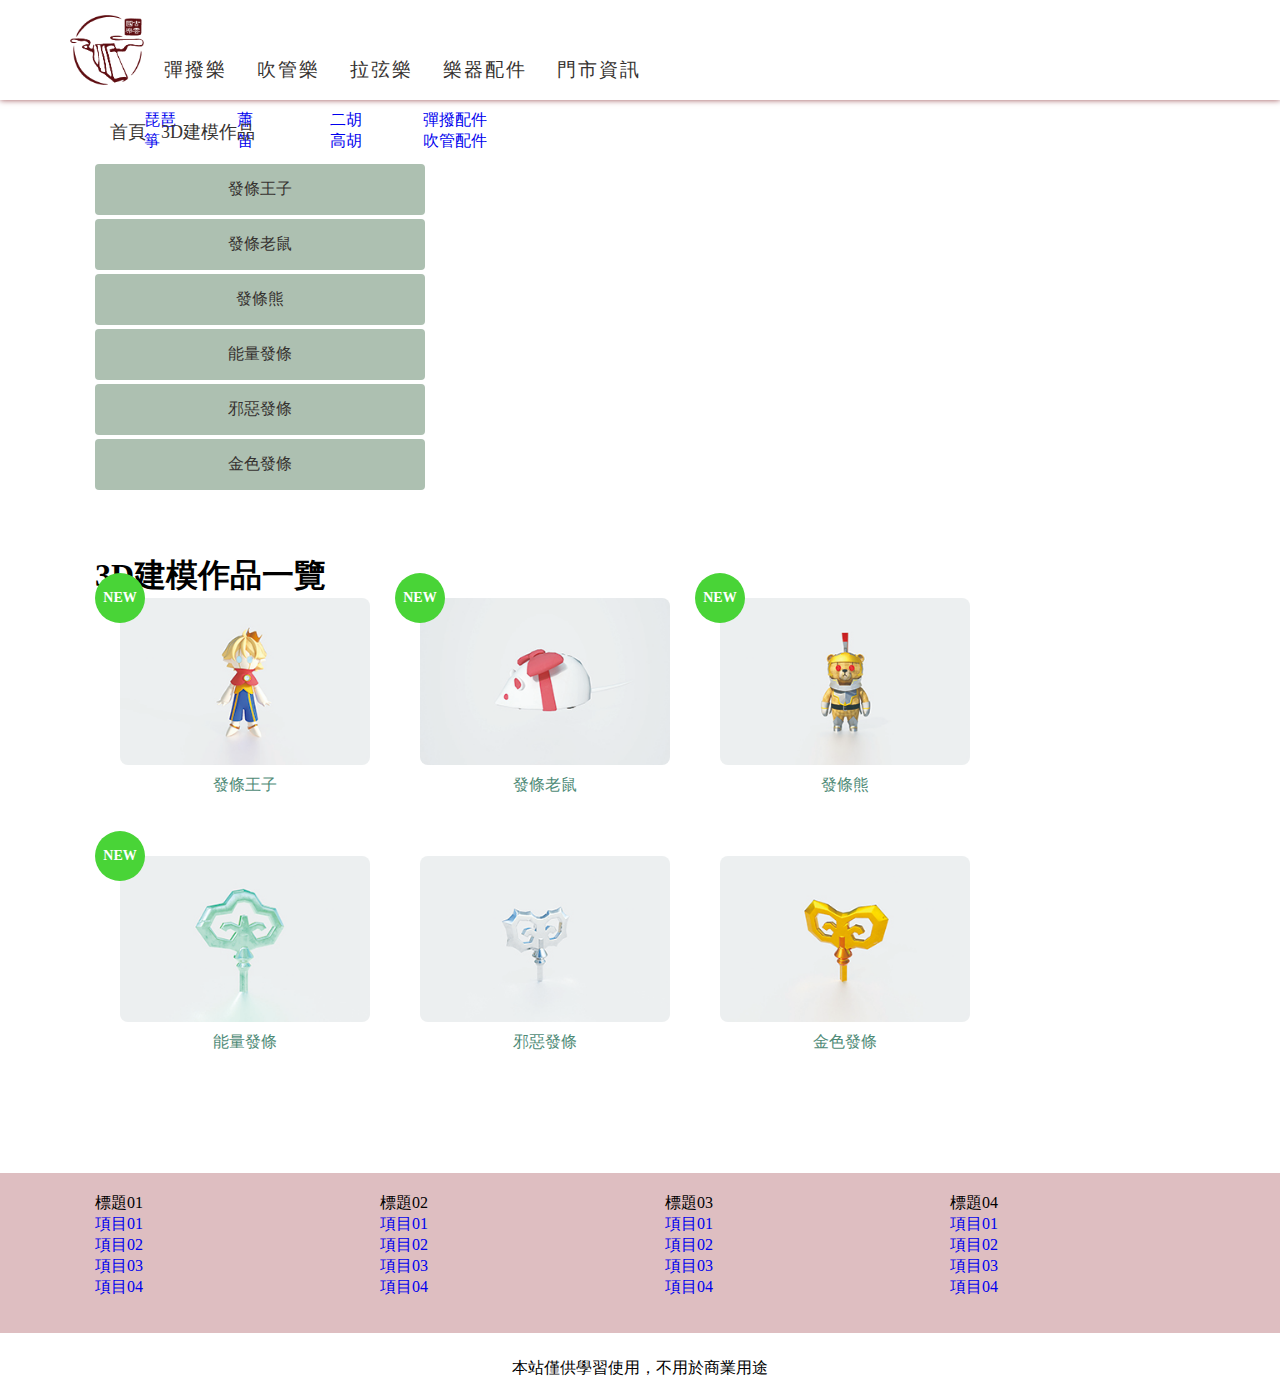
<file: design-list-teach.html>
<!DOCTYPE html>
<html lang="en">
  <head>
    <meta charset="UTF-8">
    <meta http-equiv="X-UA-Compatible" content="IE=edge">
    <meta name="viewport" content="width=device-width, initial-scale=1.0">
    <title>古雲國樂</title>
    <link rel="stylesheet" href="public/css/style.css">
  </head>
  <body>
    <!-- header start-->
    <header>
      <div class="container">
        <div class="row flex-start">
          <h1><a href="index.html"> <img src="public/images/logo_KU_YUN.png" alt=""></a></h1><a class="icon-menu" href="#">Menu </a>
          <nav>
            <ul>
              <li><a href="about-us.html">彈撥樂</a>
                <ul class="submenu"> 
                  <li> <a href="design-list-teach.html">琵琶</a></li>
                  <li><a href="design-list-teach.html">箏</a></li>
                </ul>
              </li>
              <li><a href="design-list-teach.html">吹管樂</a>
                <ul class="submenu"> 
                  <li> <a href="design-list-teach.html">蕭</a></li>
                  <li><a href="design-list-teach.html">笛</a></li>
                </ul>
              </li>
              <li><a href="#">拉弦樂</a>
                <ul class="submenu"> 
                  <li> <a href="design-work.html">二胡</a></li>
                  <li><a href="design-work.html">高胡 </a></li>
                </ul>
              </li>
              <li><a href="#">樂器配件</a>
                <ul class="submenu"> 
                  <li> <a href="design-work.html">彈撥配件</a></li>
                  <li><a href="design-work.html">吹管配件 </a></li>
                </ul>
              </li>
              <li><a href="#">門市資訊</a></li>
            </ul>
          </nav>
        </div>
      </div>
    </header>
    <!-- header end-->
    <!-- content start-->
    <div class="container">
      <div class="row">
        <ul class="col-12 breadcrumb">
          <li class="bread"><a href="index.html">首頁            </a></li>
          <li class="bread"><a href="#">3D建模作品</a></li>
        </ul>
        <aside class="col-12 col-md-3 col-lg-4">
          <ul>
            <li><a class="btn-primary" href="">發條王子</a></li>
            <li><a class="btn-primary" href="">發條老鼠</a></li>
            <li><a class="btn-primary" href="">發條熊</a></li>
            <li><a class="btn-primary" href="">能量發條</a></li>
            <li><a class="btn-primary" href="">邪惡發條</a></li>
            <li><a class="btn-primary" href="">金色發條</a></li>
          </ul>
        </aside>
        <main class="col-12 col-md-9 col-lg-10">
          <h2 class="text-left">3D建模作品一覽</h2>
          <div class="row">
            <!-- work start-->
            <div class="col-12 col-md-4 text-center"><a class="img-wrap" href="#">
                <div class="img-overlay"><img class="img-fluid img-rounded img-transition" src="public/images/model01.jpg" alt=""></div><span class="icon-new">NEW</span></a><a class="text-primary" href="#">發條王子</a></div>
            <!-- work end-->
            <!-- work start-->
            <div class="col-12 col-md-4 text-center"><a class="img-wrap" href="#">
                <div class="img-overlay"><img class="img-fluid img-rounded img-transition" src="public/images/model02.jpg" alt=""></div><span class="icon-new">NEW</span></a><a class="text-primary" href="#">發條老鼠</a></div>
            <!-- work end-->
            <!-- work start-->
            <div class="col-12 col-md-4 text-center"><a class="img-wrap" href="#">
                <div class="img-overlay"><img class="img-fluid img-rounded img-transition" src="public/images/model03.jpg" alt=""></div><span class="icon-new">NEW</span></a><a class="text-primary" href="#">發條熊</a></div>
            <!-- work end-->
            <!-- work start-->
            <div class="col-12 col-md-4 text-center"><a class="img-wrap" href="#">
                <div class="img-overlay"><img class="img-fluid img-rounded img-transition" src="public/images/c03-1.jpg" alt=""></div><span class="icon-new">NEW</span></a><a class="text-primary" href="#">能量發條</a></div>
            <!-- work end-->
            <!-- work start-->
            <div class="col-12 col-md-4 text-center"><a class="img-wrap" href="#">
                <div class="img-overlay"><img class="img-fluid img-rounded img-transition" src="public/images/c02-3.jpg" alt=""></div></a><a class="text-primary" href="#">邪惡發條</a></div>
            <!-- work end-->
            <!-- work start-->
            <div class="col-12 col-md-4 text-center"><a class="img-wrap" href="#">
                <div class="img-overlay"><img class="img-fluid img-rounded img-transition" src="public/images/c01-3.jpg" alt=""></div></a><a class="text-primary" href="#">金色發條</a></div>
            <!-- work end-->
            <!-- content end-->
            <!-- footer>.container>.row>dl.col-3*5>dt{標題$$}+dd*4>a{項目$$}^^^p.copyright.text-center{copyright}-->
          </div>
        </main>
      </div>
    </div>
    <footer>
      <div class="container">
        <div class="row">
          <dl class="col-12 col-md-3">
            <dt>標題01</dt>
            <dd><a href="#">項目01</a></dd>
            <dd><a href="#">項目02</a></dd>
            <dd><a href="#">項目03</a></dd>
            <dd><a href="#">項目04</a></dd>
          </dl>
          <dl class="col-12 col-md-3">
            <dt>標題02</dt>
            <dd><a href="#">項目01</a></dd>
            <dd><a href="#">項目02</a></dd>
            <dd><a href="#">項目03</a></dd>
            <dd><a href="#">項目04</a></dd>
          </dl>
          <dl class="col-12 col-md-3">
            <dt>標題03</dt>
            <dd><a href="#">項目01</a></dd>
            <dd><a href="#">項目02</a></dd>
            <dd><a href="#">項目03</a></dd>
            <dd><a href="#">項目04</a></dd>
          </dl>
          <dl class="col-12 col-md-3">
            <dt>標題04</dt>
            <dd><a href="#">項目01</a></dd>
            <dd><a href="#">項目02</a></dd>
            <dd><a href="#">項目03</a></dd>
            <dd><a href="#">項目04</a></dd>
          </dl>
        </div>
        <p class="copyright text-center">本站僅供學習使用，不用於商業用途        </p>
      </div>
    </footer>
  </body>
</html>
</file>
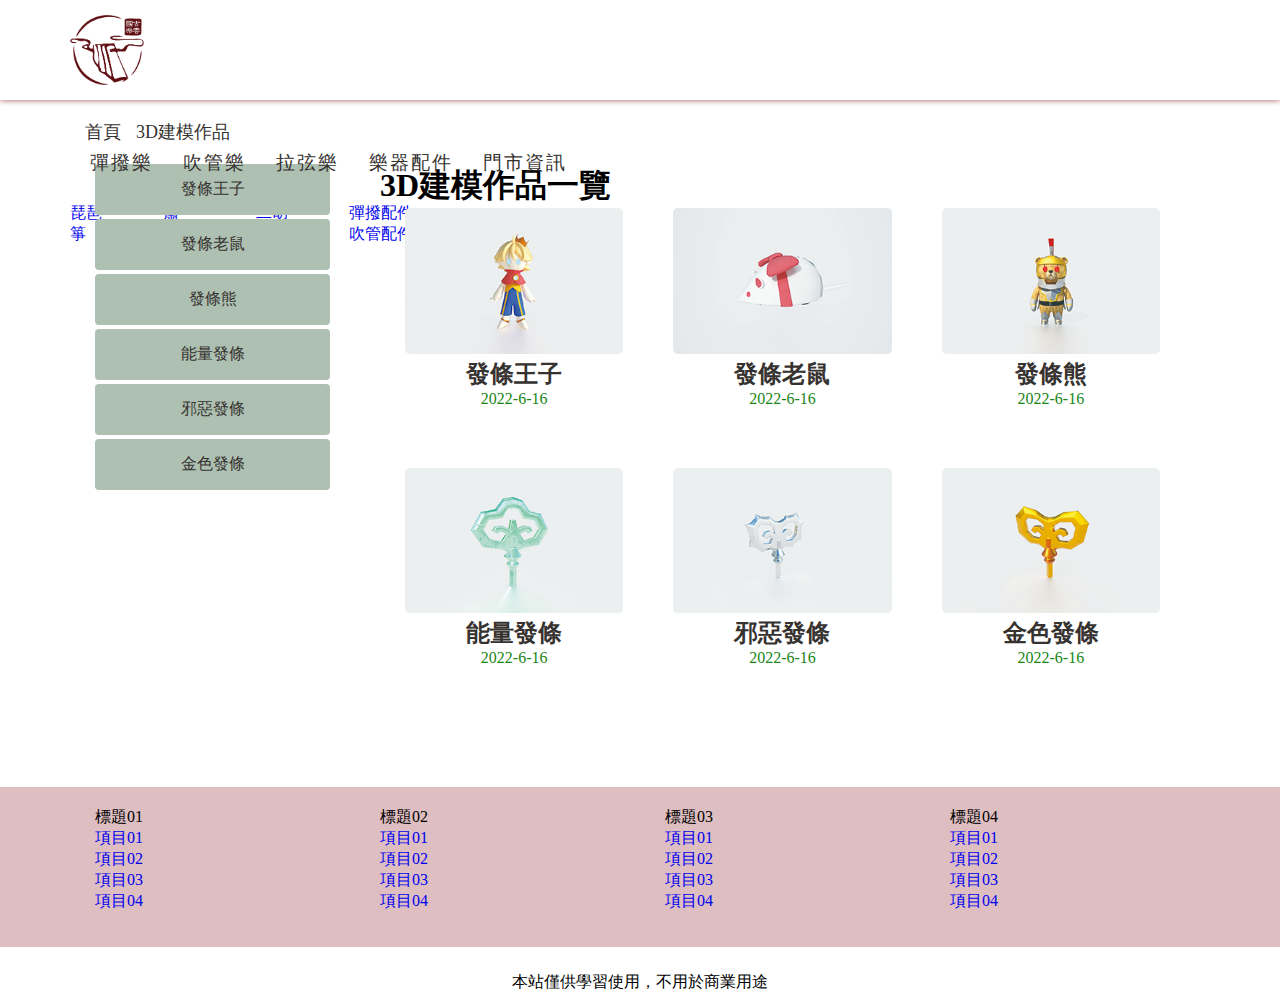
<file: design-work.html>
<!DOCTYPE html>
<html lang="en">
  <head>
    <meta charset="UTF-8">
    <meta http-equiv="X-UA-Compatible" content="IE=edge">
    <meta name="viewport" content="width=device-width, initial-scale=1.0">
    <title>古雲國樂</title>
    <link rel="stylesheet" href="public/css/style.css">
  </head>
  <body>
    <!-- header start-->
    <header class="overflow-hidden">
      <div class="container">
        <h1><a href="index.html"><img src="public/images/logo_KU_YUN.png" alt=""></a></h1>
        <nav>
          <ul>
            <li><a href="about-us.html">彈撥樂</a>
              <ul class="submenu"> 
                <li> <a href="design-list-teach.html">琵琶</a></li>
                <li><a href="design-list-teach.html">箏</a></li>
              </ul>
            </li>
            <li><a href="design-list-teach.html">吹管樂</a>
              <ul class="submenu"> 
                <li> <a href="design-list-teach.html">蕭</a></li>
                <li><a href="design-list-teach.html">笛</a></li>
              </ul>
            </li>
            <li><a href="#">拉弦樂</a>
              <ul class="submenu"> 
                <li> <a href="design-work.html">二胡</a></li>
                <li><a href="design-work.html">高胡 </a></li>
              </ul>
            </li>
            <li><a href="#">樂器配件</a>
              <ul class="submenu"> 
                <li> <a href="design-work.html">彈撥配件</a></li>
                <li><a href="design-work.html">吹管配件 </a></li>
              </ul>
            </li>
            <li><a href="#">門市資訊</a></li>
          </ul>
        </nav>
      </div>
    </header>
    <!-- header end-->
    <!-- content start-->
    <div class="container">
      <div class="row">
        <ul class="breadcrumb">
          <li class="bread"><a href="index.html">首頁</a></li>
          <li class="bread"><a href="#">3D建模作品</a></li>
        </ul>
        <aside class="col-3">
          <ul>
            <li><a class="btn-primary" href="">發條王子</a></li>
            <li><a class="btn-primary" href="">發條老鼠</a></li>
            <li><a class="btn-primary" href="">發條熊</a></li>
            <li><a class="btn-primary" href="">能量發條</a></li>
            <li><a class="btn-primary" href="">邪惡發條</a></li>
            <li><a class="btn-primary" href="">金色發條</a></li>
          </ul>
        </aside>
        <main class="col-9">
          <h2 class="text-left">3D建模作品一覽</h2>
          <div class="row">
            <div class="col-4"><img class="img-fluid img-rounded img-transition" src="public/images/model01.jpg" alt=""><a href=""></a>
              <p class="title text-center"><a href="">發條王子</a></p>
              <p class="date text-center">2022-6-16</p>
            </div>
            <div class="col-4"><img class="img-fluid img-rounded img-transition" src="public/images/model02.jpg" alt=""><a href=""></a>
              <p class="title text-center"><a href="">發條老鼠</a></p>
              <p class="date text-center">2022-6-16</p>
            </div>
            <div class="col-4"><img class="img-fluid img-rounded img-transition" src="public/images/model03.jpg" alt=""><a href=""></a>
              <p class="title text-center"><a href="">發條熊</a></p>
              <p class="date text-center">2022-6-16</p>
            </div>
            <div class="col-4"><img class="img-fluid img-rounded img-transition" src="public/images/c03-1.jpg" alt=""><a href=""></a>
              <p class="title text-center"><a href="">能量發條</a></p>
              <p class="date text-center">2022-6-16</p>
            </div>
            <div class="col-4"><img class="img-fluid img-rounded img-transition" src="public/images/c02-3.jpg" alt=""><a href=""></a>
              <p class="title text-center"><a href="">邪惡發條</a></p>
              <p class="date text-center">2022-6-16</p>
            </div>
            <div class="col-4"><img class="img-fluid img-rounded img-transition" src="public/images/c01-3.jpg" alt=""><a href=""></a>
              <p class="title text-center"><a href="">金色發條</a></p>
              <p class="date text-center">2022-6-16</p>
            </div>
          </div>
        </main>
      </div>
    </div>
    <!-- content end-->
    <!-- footer>.container>.row>dl.col-3*5>dt{標題$$}+dd*4>a{項目$$}^^^p.copyright.text-center{copyright}-->
    <footer>
      <div class="container">
        <div class="row">
          <dl class="col-md-3">
            <dt>標題01</dt>
            <dd><a href="#">項目01</a></dd>
            <dd><a href="#">項目02</a></dd>
            <dd><a href="#">項目03</a></dd>
            <dd><a href="#">項目04</a></dd>
          </dl>
          <dl class="col-md-3">
            <dt>標題02</dt>
            <dd><a href="#">項目01</a></dd>
            <dd><a href="#">項目02</a></dd>
            <dd><a href="#">項目03</a></dd>
            <dd><a href="#">項目04</a></dd>
          </dl>
          <dl class="col-md-3">
            <dt>標題03</dt>
            <dd><a href="#">項目01</a></dd>
            <dd><a href="#">項目02</a></dd>
            <dd><a href="#">項目03</a></dd>
            <dd><a href="#">項目04</a></dd>
          </dl>
          <dl class="col-md-3">
            <dt>標題04</dt>
            <dd><a href="#">項目01</a></dd>
            <dd><a href="#">項目02</a></dd>
            <dd><a href="#">項目03</a></dd>
            <dd><a href="#">項目04</a></dd>
          </dl>
        </div>
        <p class="copyright text-center">本站僅供學習使用，不用於商業用途</p>
      </div>
    </footer>
  </body>
</html>
</file>
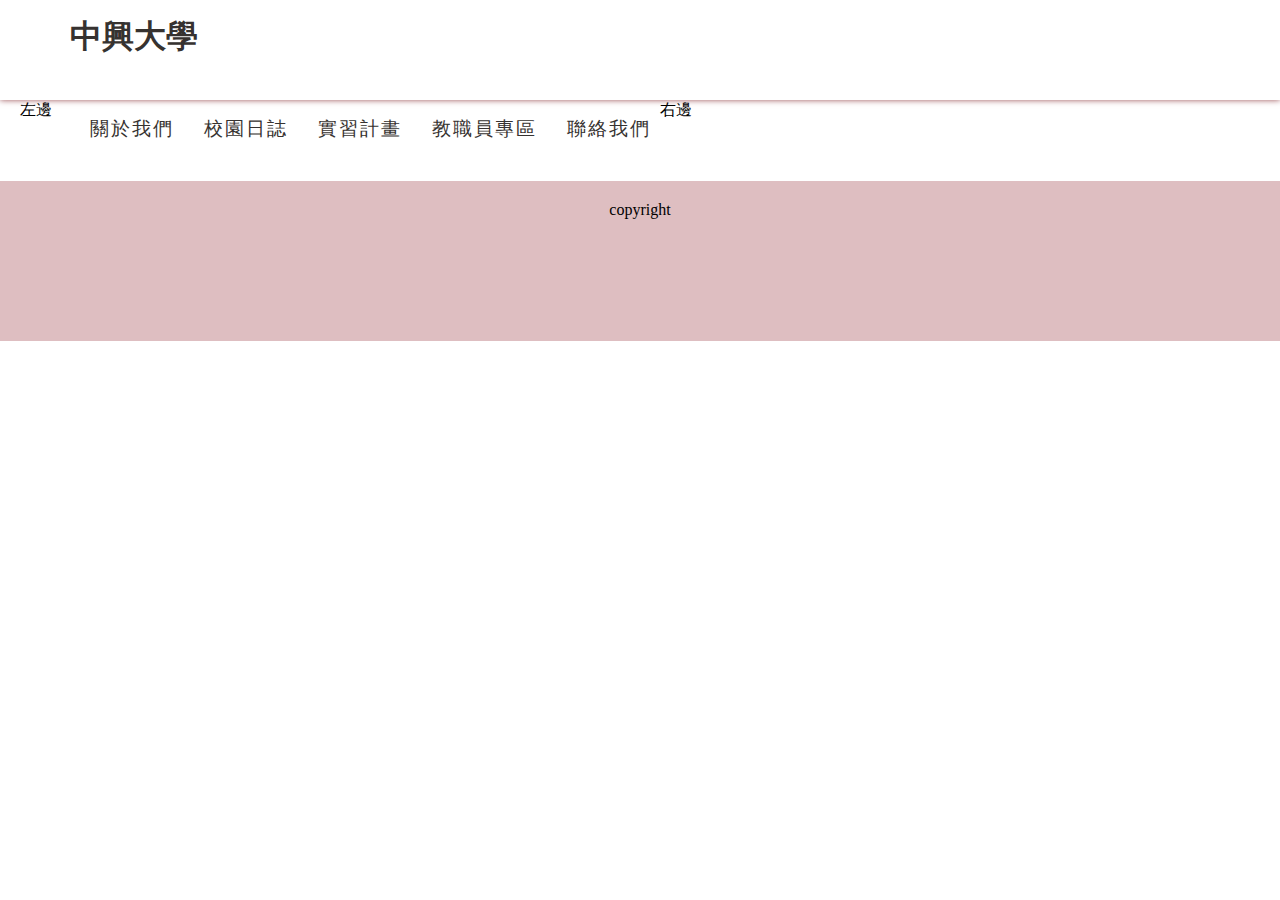
<file: test.html>
<!DOCTYPE html>
<head> 
  <title>中興大學</title>
  <link rel="stylesheet" href="public/css/style.css">
</head>
<body> 
  <header> 
    <div class="container"> 
      <h1> <a>中興大學</a></h1>
      <nav> 
        <ul> 
          <li> <a href="#"> 關於我們</a></li>
          <li> <a href="#"> 校園日誌</a></li>
          <li> <a href="#"> 實習計畫</a></li>
          <li> <a href="#"> 教職員專區</a></li>
          <li> <a href="#"> 聯絡我們</a></li>
        </ul>
      </nav>
    </div>
  </header>
  <div class="contaner"> 
    <div class="row"> 
      <div class="col-6"> 
        <p>左邊</p>
      </div>
      <div class="col-6"> 
        <p>右邊 </p>
      </div>
    </div>
  </div>
  <footer> 
    <div class="container"> 
      <p class="text-center">copyright </p>
    </div>
  </footer>
</body>
</file>
<file: public/css/style.css>
@charset "UTF-8";
* {
  margin: 0;
  padding: 0;
}

ul, ol {
  list-style-type: none;
}

a {
  text-decoration: none;
}

body {
  margin: 0;
}

.container {
  margin: auto;
  width: 90%;
  max-width: 1140px;
}

header { 
  background-color: #fff;
  height: 100px;
  box-shadow:0px 0px 6px 0px #9C5156;
 
}

header > .container h1 {
  padding-top: 15px;
  color: #363230;
}

header > .container h1 > a {
  color: #363230;
}
header > .container h1 > a > img{
  height:70px;  
}

header > .container nav > ul {
  display:flex;
}

header > .container nav > ul > li {
  margin-right: 10px;
}

header > .container nav > ul > li > a:first-child {
  margin-left: 20px;

}
header > .container nav > ul > li > a {
  position:relative;
  top: 40px;
  line-height: 60px;
  display: block;
  color: #363230;
  font-size: 1.2em;
  letter-spacing: 2px;
  margin-bottom: 50px;
}

.img-fluid {
  width: 100%;

}

.img-rounded {
  border-radius: 5px;
}

.img-circle {
  border-radius: 100%;
}

.img:hover {
  transform: all 0.5s scale(1.5);
}

.text-center {
  text-align: center;
}
.text-center-h2{
  display: block;
  text-align: center;
  border-left: 2px #B79483 solid;
  border-right: 2px #B79483 solid;
}
.text-left {
  margin: 0;
  padding: 0;
  text-align: left;
}

.text-right {
  text-align: right;
}

.text-justify {
  text-align: justify;
}

.row {
  display: flex;
  flex-wrap: wrap;
  /*換行*/
}

.col-1 {
  --num: calc(12 / 1);
  width: calc(100% / var(--num) - 50px);
  margin: 0px 25px 60px 25px;
}

.col-2 {
  --num: calc(12 / 2);
  width: calc(100% / var(--num) - 50px);
  margin: 0px 25px 60px 25px;
}

.col-3 {
  --num: calc(12 / 3);
  width: calc(100% / var(--num) - 50px);
  margin: 0px 25px 60px 25px;
}

.col-4 {
  --num: calc(12 / 4);
  width: calc(100% / var(--num) - 50px);
  margin: 0px 25px 60px 25px;
}

.col-5 {
  --num: calc(12 / 5);
  width: calc(100% / var(--num) - 50px);
  margin: 0px 25px 60px 25px;
}

.col-6 {
  --num: calc(12 / 6);
  width: calc(100% / var(--num) - 40px);
  margin: 0px 20px 60px 20px;
}

.col-7 {
  --num: calc(12 / 7);
  width: calc(100% / var(--num) - 50px);
  margin: 0px 25px 60px 25px;
}

.col-8 {
  --num: calc(12 / 8);
  width: calc(100% / var(--num) - 50px);
  margin: 0px 25px 60px 25px;
}

.col-9 {
  --num: calc(12 / 9);
  width: calc(100% / var(--num) - 50px);
  margin: 0px 25px 60px 25px;
}

.col-10 {
  --num: calc(12 / 10);
  width: calc(100% / var(--num) - 50px);
  margin: 0px 25px 60px 25px;
}

.col-11 {
  --num: calc(12 / 11);
  width: calc(100% / var(--num) - 50px);
  margin: 0px 25px 60px 25px;
}

.col-12 {
  --num: calc(12 / 12);
  width: calc(100% / var(--num) - 50px);
  margin: 0px 25px 60px 25px;
}

@media (min-width: 768px) {
  .col-md-1 {
    --num: calc(12 / 1);
    width: calc(100% / var(--num) - 50px);
    margin: 0px 25px 60px 25px;
  }

  .col-md-2 {
    --num: calc(12 / 2);
    width: calc(100% / var(--num) - 50px);
    margin: 0px 25px 60px 25px;
  }

  .col-md-3 {
    --num: calc(12 / 3);
    width: calc(100% / var(--num) - 50px);
    margin: 0px 25px 60px 25px;
  }

  .col-md-4 {
    --num: calc(12 / 4);
    width: calc(100% / var(--num) - 50px);
    margin: 0px 25px 60px 25px;
  }

  .col-md-5 {
    --num: calc(12 / 5);
    width: calc(100% / var(--num) - 50px);
    margin: 0px 25px 60px 25px;
  }

  .col-md-6 {
    --num: calc(12 / 6);
    width: calc(100% / var(--num) - 50px);
    margin: 0px 25px 60px 25px;
  }

  .col-md-7 {
    --num: calc(12 / 7);
    width: calc(100% / var(--num) - 50px);
    margin: 0px 25px 60px 25px;
  }

  .col-md-8 {
    --num: calc(12 / 8);
    width: calc(100% / var(--num) - 50px);
    margin: 0px 25px 60px 25px;
  }

  .col-md-9 {
    --num: calc(12 / 9);
    width: calc(100% / var(--num) - 50px);
    margin: 0px 25px 60px 25px;
  }

  .col-md-10 {
    --num: calc(12 / 10);
    width: calc(100% / var(--num) - 50px);
    margin: 0px 25px 60px 25px;
  }

  .col-md-11 {
    --num: calc(12 / 11);
    width: calc(100% / var(--num) - 50px);
    margin: 0px 25px 60px 25px;
  }

  .col-md-12 {
    --num: calc(12 / 12);
    width: calc(100% / var(--num) - 50px);
    margin: 0px 25px 60px 25px;

  }
  footer > .container>.row img {
    width: 40px;
  }
}
@media (min-width: 1200px) {
  .col-lg-1 {
    --num: calc(12 / 1);
    width: calc(100% / var(--num) - 50px);
    margin: 0px 25px 60px 25px;
  }

  .col-lg-2 {
    --num: calc(12 / 2);
    width: calc(100% / var(--num) - 50px);
    margin: 0px 25px 60px 25px;
  }

  .col-lg-3 {
    --num: calc(12 / 3);
    width: calc(100% / var(--num) - 50px);
    margin: 0px 25px 60px 25px;
  }

  .col-lg-4 {
    --num: calc(12 / 4);
    width: calc(100% / var(--num) - 50px);
    margin: 0px 25px 60px 25px;
  }

  .col-lg-5 {
    --num: calc(12 / 5);
    width: calc(100% / var(--num) - 50px);
    margin: 0px 25px 60px 25px;
  }

  .col-lg-6 {
    --num: calc(12 / 6);
    width: calc(100% / var(--num) - 50px);
    margin: 0px 25px 60px 25px;
  }

  .col-lg-7 {
    --num: calc(12 / 7);
    width: calc(100% / var(--num) - 50px);
    margin: 0px 25px 60px 25px;
  }

  .col-lg-8 {
    --num: calc(12 / 8);
    width: calc(100% / var(--num) - 50px);
    margin: 0px 25px 60px 25px;
  }

  .col-lg-9 {
    --num: calc(12 / 9);
    width: calc(100% / var(--num) - 50px);
    margin: 0px 25px 60px 25px;
  }

  .col-lg-10 {
    --num: calc(12 / 10);
    width: calc(100% / var(--num) - 50px);
    margin: 0px 25px 60px 25px;
  }

  .col-lg-11 {
    --num: calc(12 / 11);
    width: calc(100% / var(--num) - 50px);
    margin: 0px 25px 60px 25px;
  }

  .col-lg-12 {
    --num: calc(12 / 12);
    width: calc(100% / var(--num) - 50px);
    margin: 0px 25px 60px 25px;
  }
  footer > .container>.row img {
    width: 40px;
  }
}
@media (min-width: 768px) {
  .order-md-1 {
    order: -1;
  }
}
.title a {
  color: #363230;
  font-size: 1.5em;
  font-weight: 700;
}

.date {
  color: #1b8617;
}

h2 {
  font-size: 2em;
  margin: 50px auto 30px auto;
}
/*================================== footer============================ */

footer {
  height: 120px;
  background-color: #DEBEC1;
  padding: 20px 0 20px 0;
}
footer>.container>.row nav{
  width: 100%;
}
footer>.container>.row ul{
  display: flex;  
  position: absolute;
  left: 50%;
  transform: translateX(-50%);
}
footer>.container>.row li{
  margin:0px 20px 0px 20px;
}
footer>.container>.row nav>p{
  margin-top: 50px;
}

  
/* dt {
  font-size: 1.2em;
  margin-bottom: 10px;
  color: #363230;
}

dd {
  margin-bottom: 4px;
}

dd > a {
  color: #363230;
} */

.breadcrumb {
  display: flex;
  margin-top: 20px;
  margin-bottom: 20px;
  width: 100%;
  color: #363230;
}

.breadcrumb a {
  color: #363230;
  font-size: 18px;
}

.bread {
  color: #363230;
  margin-left: 15px;
}

.w-20 {
  width: 20%;
}

.w-80 {
  width: 80%;
}

.btn-primary {
  background-color: #adc0b1;
  padding: 15px;
  color: #363230;
  display: block;
  margin-bottom: 4px;
  border-radius: 4px;
  text-align: center;
}

.btn-primary:hover {
  background: #4f8b77;
  color: #363230;
  font-size: 20px;
}

.text-primary {
  color: #4f8b77;
}

.img-wrap {
  display: block;
  position: relative;
  margin-bottom: 10px;
}

.img-overlay {
  overflow: hidden;
  border-radius: 8px;
}

.img-wrap img {
  vertical-align: top;
  transition: all 0.5s;
}

.img-wrap img:hover {
  transform: scale(1.5);
}

.icon-new {
  position: absolute;
  width: 50px;
  line-height: 50px;
  color: white;
  font-size: 14px;
  font-weight: bold;
  border-radius: 100%;
  left: -25px;
  top: -25px;
  background-color: #49d437;
}

/*===================================icon-menu=================================== */
.flex-start{
  justify-content: flex-start;
}

@media (max-width: 767px) {
  .icon-menu {
    position: relative;
    right: 0;
    position:absolute;
    bottom:0;
    width: 15%;
    display: block;
    background-color: #b6e0b5;
    color: #363230;
    text-decoration: none;
    line-height: 60px;
    text-align: center;
    font-weight: bold;
    font-size: 20px;
  }

  header {
    position: relative;
  }

  header > .container nav {
    width: 100%;
    position: absolute;
    top: 100px;
    background-color: #DEBEC1

  }

  nav {
    /* display: none;     先把下拉式選單關掉 */
    left: 0px;
    transition: all 0.3s;
  }

  .icon-menu:hover + nav {
    left: 0px;
  }

  header > .container nav.active {
    display: block;
  }

  header > .container nav > ul {
    display: block;
  }

  header > .container nav > ul > li {
    width: 100%;
    text-align: center;
    border-bottom: 1px solid #9C5156;
  }

  header > .container nav > ul > li > a {
    display: block;
    
  }

  .submenu {
    display: none;
    background-color: #9C5156;
  }

  header > .container nav > ul > li:hover .submenu {
    display: block;
  }

  .submenu > li {
    line-height: 60px;
    border-bottom: 0.5px solid white;
  }

  .submenu > li > a {
    color: #fff;
    display: block;
  }

}
@media (min-width: 768px) {
  .icon-menu {
    display: none;
  }
}
.fz-1 {
  font-size: 1em;
}

.fz-2 {
  font-size: 2em;
}

.fz-3 {
  font-size: 3em;
}

.fz-4 {
  font-size: 4em;
}

.fz-5 {
  font-size: 5em;
}

.fz-6 {
  font-size: 6em;
}

.fz-7 {
  font-size: 7em;
}

.fz-8 {
  font-size: 8em;
}

.fz-9 {
  font-size: 9em;
}

.fz-10 {
  font-size: 10em;
}

.mb-1 {
  margin-bottom: 1em;
}

.mb-2 {
  margin-bottom: 2em;
}

.mb-3 {
  margin-bottom: 3em;
}

.mb-4 {
  margin-bottom: 4em;
}

.mb-5 {
  margin-bottom: 5em;
}
</file>
